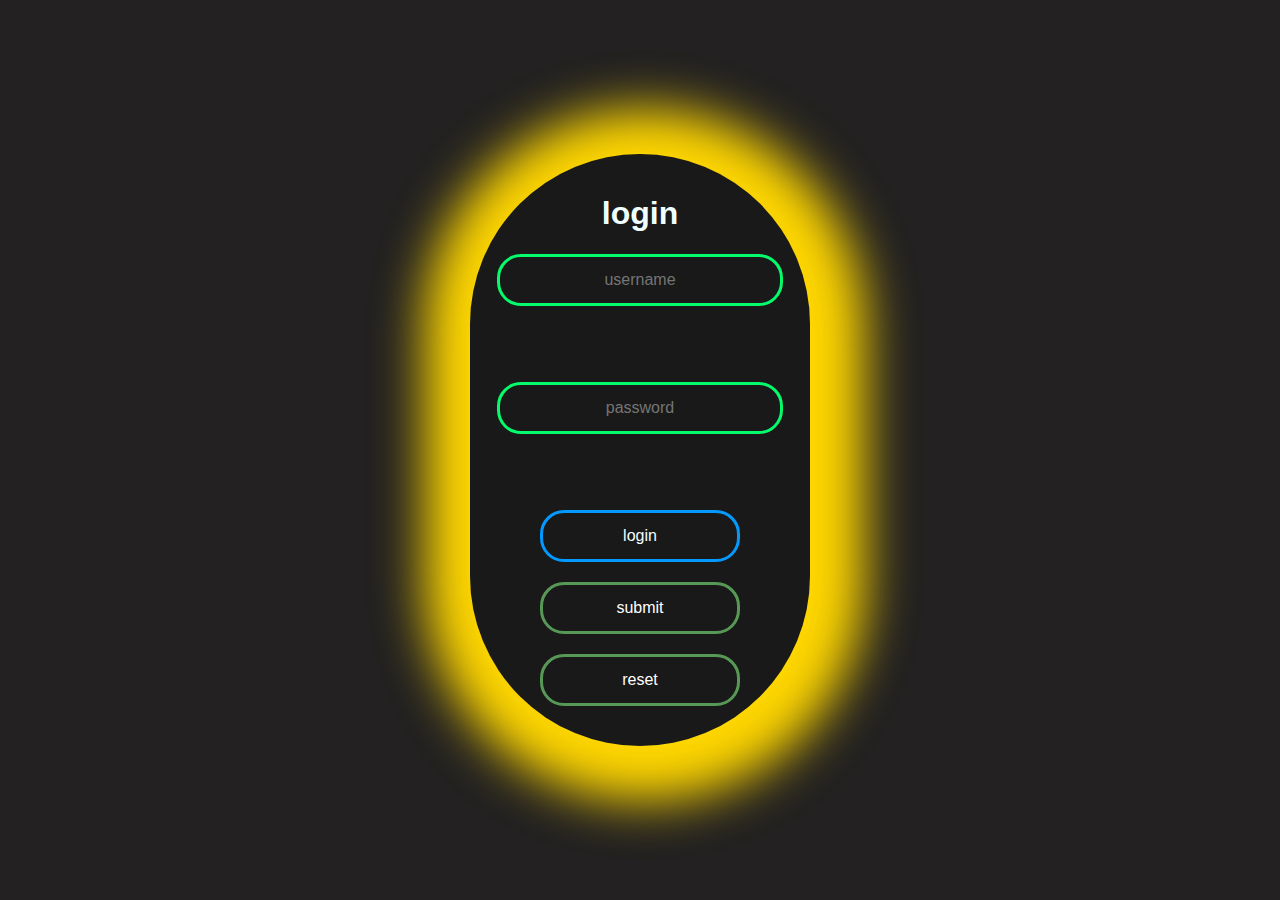
<file: porjact 1,html or css/html/unit 1.html>
<!DOCTYPE html>
<html lang="en">
<head>
    <meta charset="UTF-8">
    <meta name="viewport" content="width=device-width, initial-scale=1.0">
    <title>Document</title>
    <link rel="stylesheet" href="../style/unit 1.css">
</head>
<body>
    <form class="box" action="unit 1.html" method="post">
        <h1>login</h1>
        <input type="text" name="" placeholder="username"><br><br>
        <input type="password" name="" placeholder="password"><br><br>
        <input type="submit" name="" value="login">
        <input type="button" name="" value="submit">
        <input type="button" name="" value="reset">


    </form>
      
    
</body>
</html>
</file>
<file: porjact 1,html or css/style/unit 1.css>
body{
    font-family: sans-serif;
    background: #232121;
    page-break-after: always;
}
.box{
    width: 300px;
    padding: 20px;
    position: absolute;
    top: 50%;
    left: 50%;
    color: azure;
    transform: translate(-50%,-50%);
    background: #191919;
    text-align: center;
    border-radius: 14em;
    box-shadow: 5px 5px 50px 50px gold;
    animation: animateBg 5s linear infinite;
}
@keyframes animateBg{
    100%{
        filter: hue-rotate(360deg);
    }
}
.box input{
    background: none;
    display: block;
    margin: 20px auto;
    text-align: center;
    border: 3px solid #0399fd;
    padding: 14px 10px;
    width: 200px;
    outline: none;
    color: white;
    border: 24px ;
    transition: 0.25s;

}
.box input[type="text"]{
    background: none;
    display: block;
    margin: 20px auto;
    text-align: center;
    font-size: 100%;
    border: 3px solid #04fb6b;
    padding: 14px 40px;
    outline: none;
    color: white;
    border-radius: 24px;
    transition: 0.25s;
    cursor: pointer;
    
}
.box input[type="password"]{
       background: none;
       display: block;
       margin: 20px auto;
       text-align: center;
       font-size: 100%;
       border: 3px solid #04fb6b;
       padding: 14px 40px;
       outline: none;
       color: azure;
       border-radius: 24px;
       transition: 0.25s;
       cursor: pointer;
}
.box input[type="submit"]{
    background: none;
    display: block;
    margin: 20px auto;
    text-align: center;
    font-size: 100%;
    border: 3px solid #0399fd;
    padding: 14px 40px;
    outline: none;
    color: azure;
    border-radius: 24px;
    transition: 0.25s;
    cursor: pointer;
}
.box input[type="button"]{
    background: none;
    display: block;
    margin: 20px auto;
    text-align: center;
    font-size: 100%;
    border: 3px solid #579857;
    padding: 14px 40px;
    outline: none;
    color: white;
    border-radius: 24px;
    transition: 0.25s;
    cursor: pointer;
}
</file>
